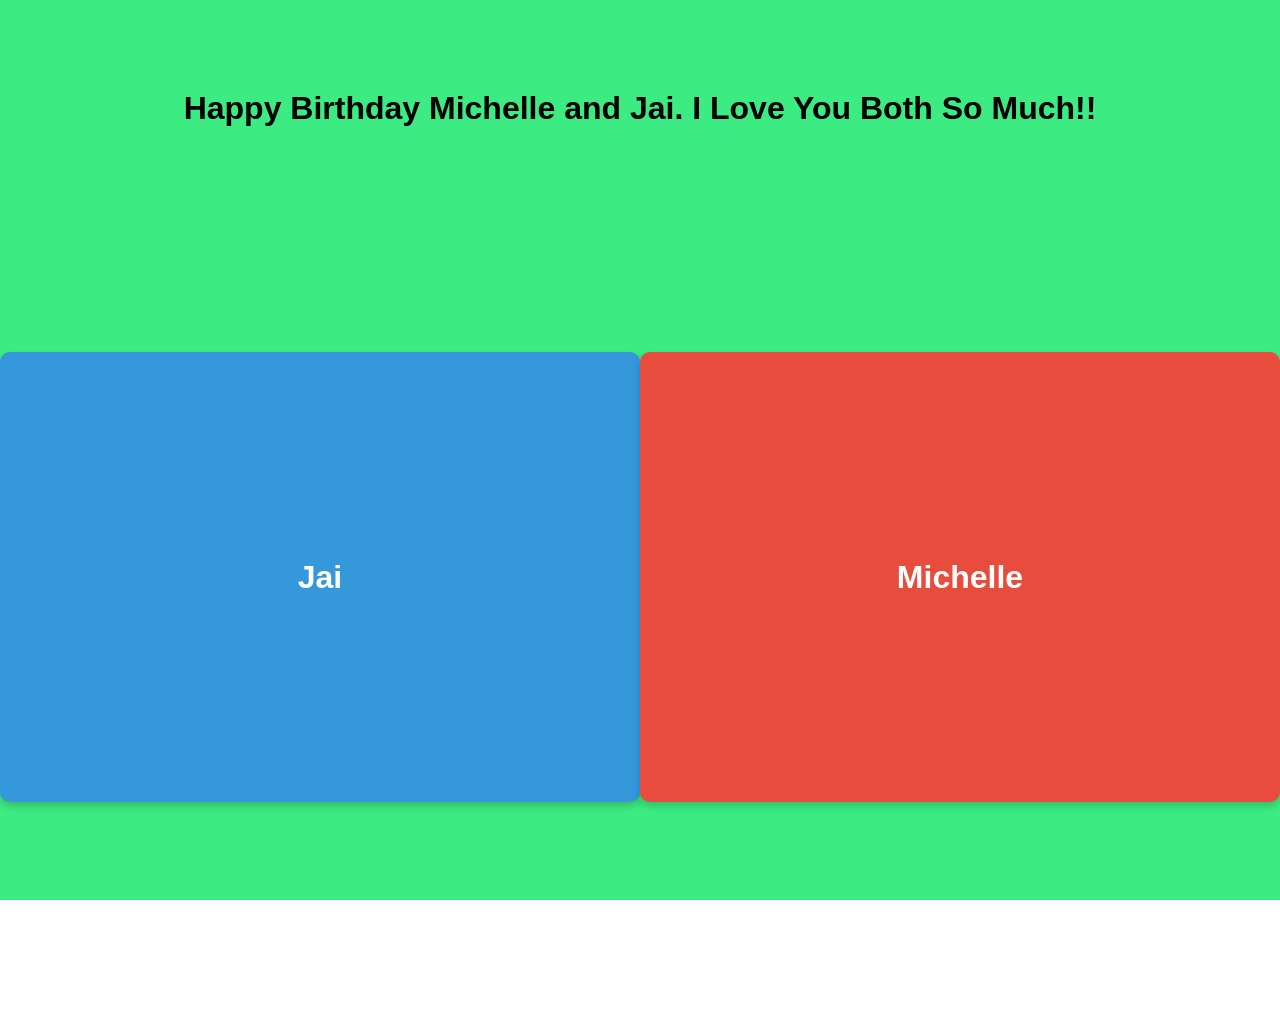
<file: index.html>
<!DOCTYPE html>
<html lang="en">
<head>
  <meta charset="UTF-8">
  <meta name="viewport" content="width=device-width, initial-scale=1.0">
  <title>Home</title>
  <link rel="stylesheet" href="home.css">

</head>
<body>
  <h1>
    Happy Birthday Michelle and Jai. I Love You Both So Much!!
  </h1>
  <div class="background"></div>
  <div class="container">
    <div class="side left">
      <a href="platformer.html" target="_blank"> Jai </a>
    </div>
    <div class="side right">
      <a href="jumper.html" target="_blank"> Michelle </a>
    </div>
  </div>
</body>
</html>
</file>
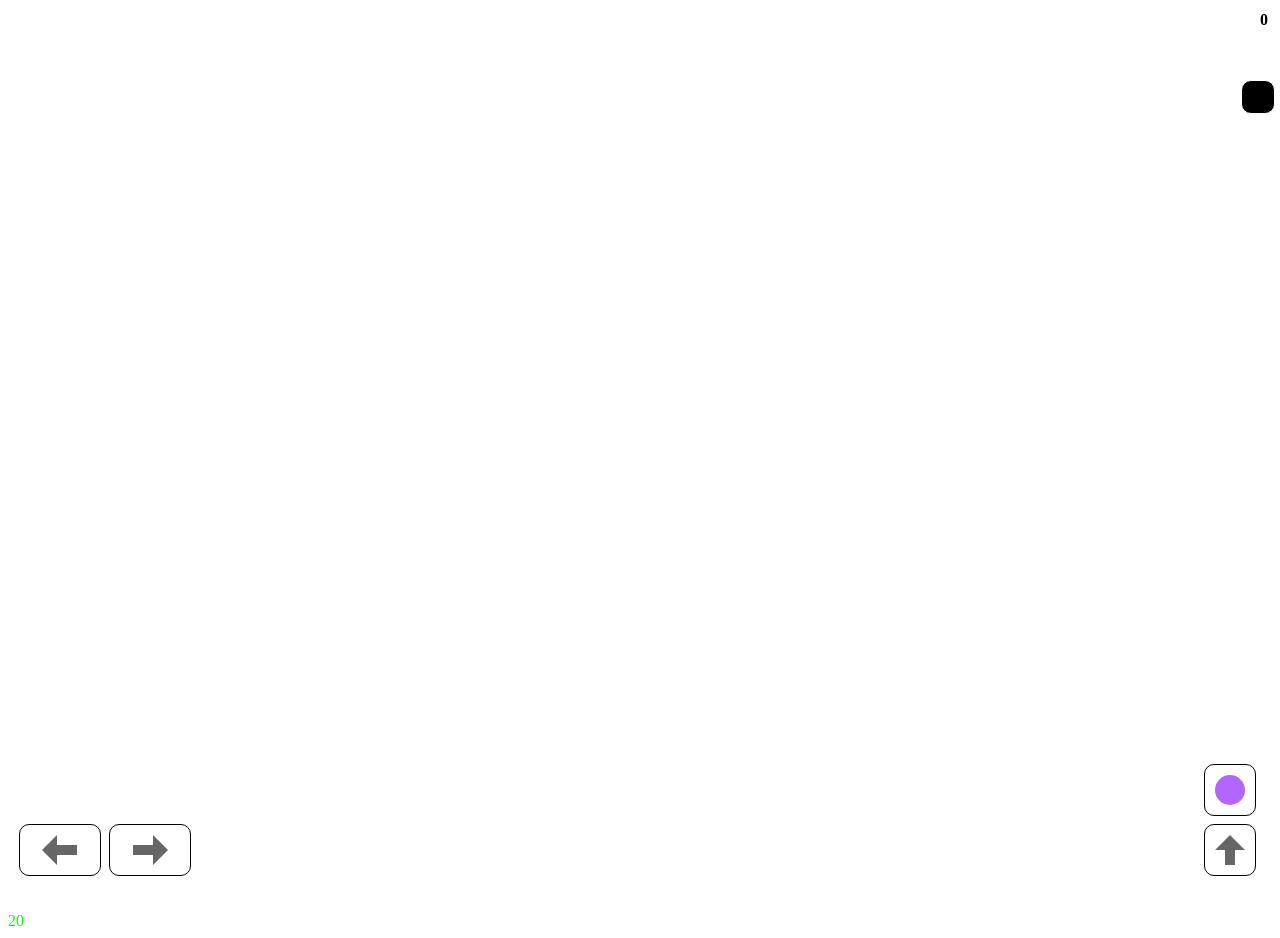
<file: platformer.html>
<!DOCTYPE html>
<html lang="en">
<head>
  <meta charset="UTF-8">
  <meta name="viewport" content="width=device-width, initial-scale=1.0">
  <title>Jai</title>
  <link rel="stylesheet" src="platformer.css" >
</head>
<body>
  <!-- <canvas id="canvas"></canvas> -->
  <!-- <div class="game"></div>
<p>
  Use the left, right and up arrow keys to move.
</p> -->
<!-- <script src="platformer.js"></script> -->
 <canvas id="cvs"></canvas>
 <script src="platform.js"></script>

</body>
</html>
</file>
<file: home.css>
* {
  margin: 0;
  padding: 0;
  box-sizing: border-box;
}

body, html {
  width: 100%;
  height: 100%;
  font-family: Arial, sans-serif;
}

h1 {
  position: relative;  /* Set positioning to relative */
  z-index: 1000;       /* Set a high z-index to bring it to the front */
  text-align: center;
  margin-top: 10vh;
}

.background {
  position: absolute;
  top: 0;
  left: 0;
  width: 100%;
  height: 100%;
  background-color: rgb(60, 236, 130);
  background-size: cover;
  z-index: 0;
  /* filter: brightness(0.7); Dim the background slightly */
}


.container {
position: relative;
      display: flex;
      align-items: center; /* Center items vertically */
      justify-content: center; /* Center items horizontally */
      width: 100%;
      height: 100%;
      z-index: 1; /* Place this layer above the background */
}

.side {
  flex: 1;
  display: flex;
  align-items: center;
  justify-content: center;
  color: white;
  font-size: 2rem;
  font-weight: bold;
  cursor: pointer;
  transition: transform 0.3s, opacity 0.3s;
  box-shadow: 0 4px 8px rgba(0, 0, 0, 0.2);
  border-radius: 10px;
}

.side.left {
  background-color: #3498db; /* Blue */
  height: 50%;
}

.side.right {
  background-color: #e74c3c; /* Red */
  height: 50%;
}

.side:hover {
  opacity: 0.9;
  transform: scale(1.05);
}

.side a {
  text-decoration: none;
  color: inherit;
}
</file>
